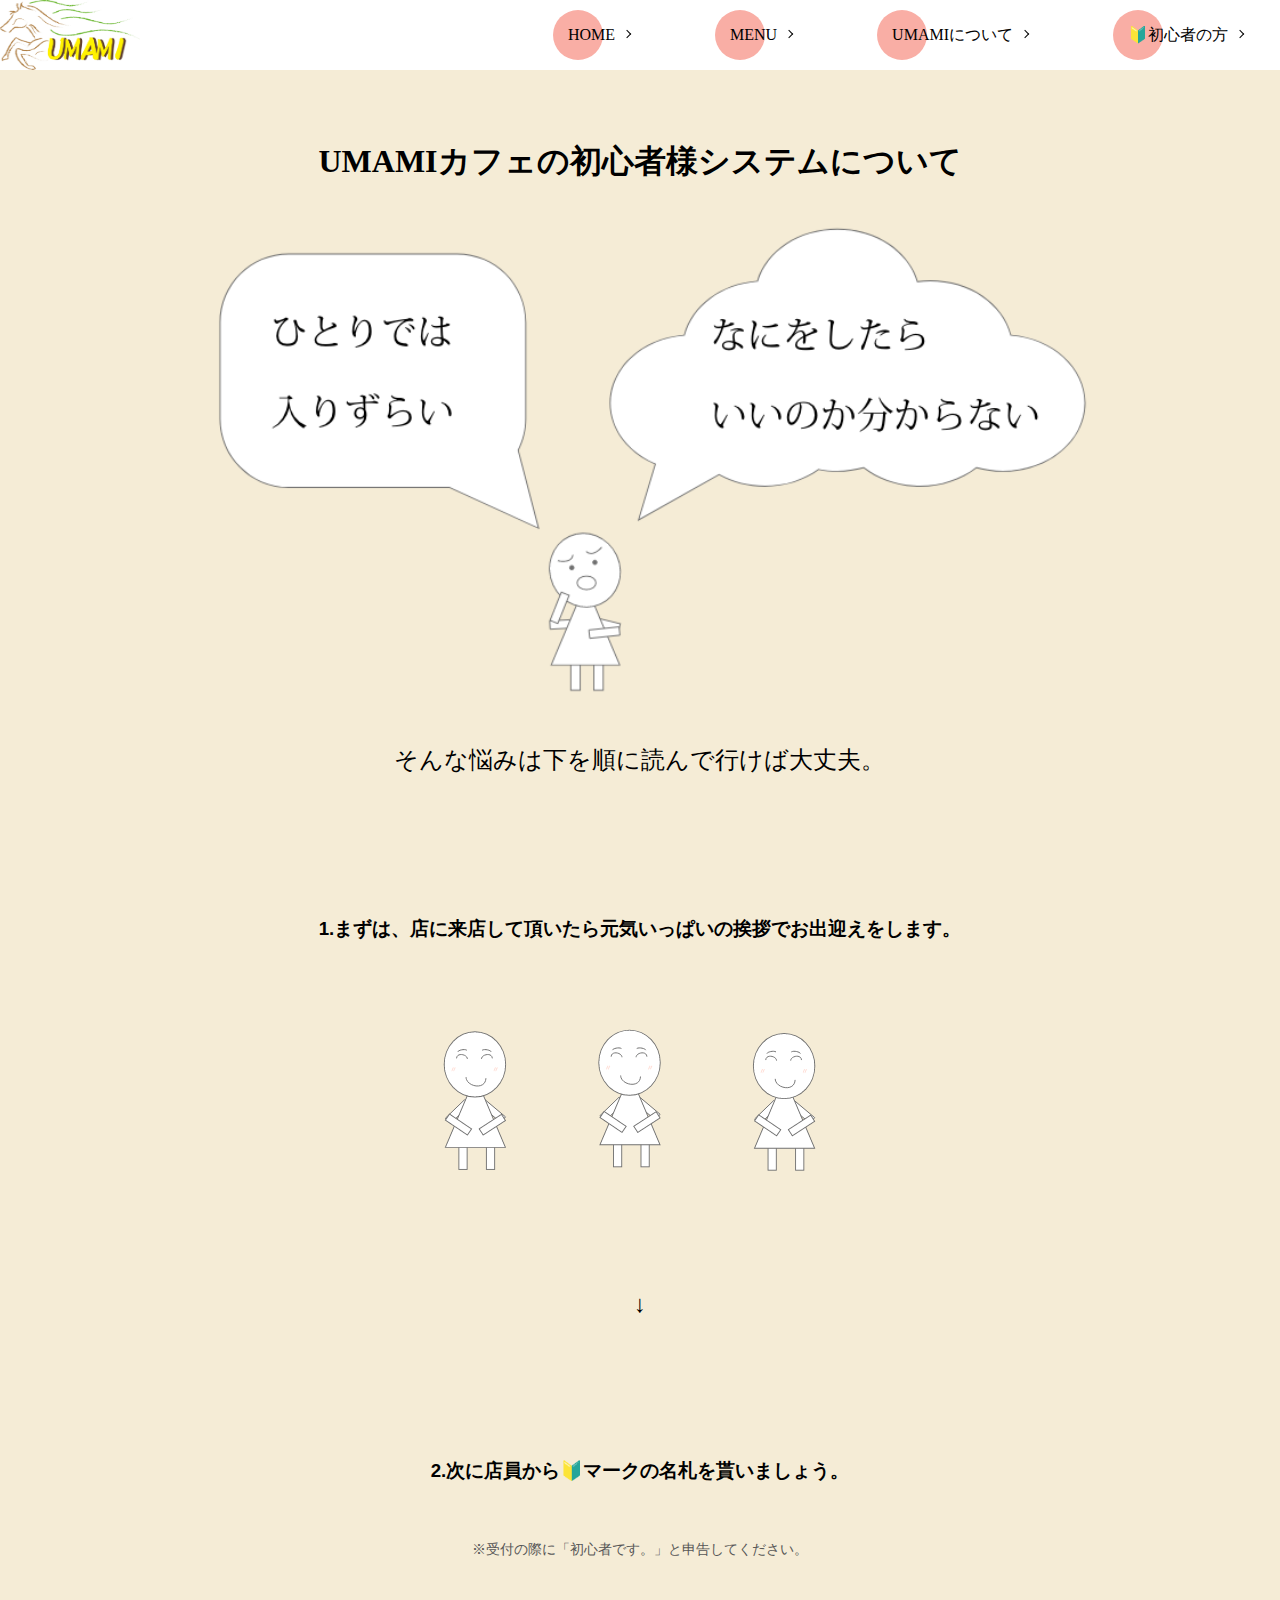
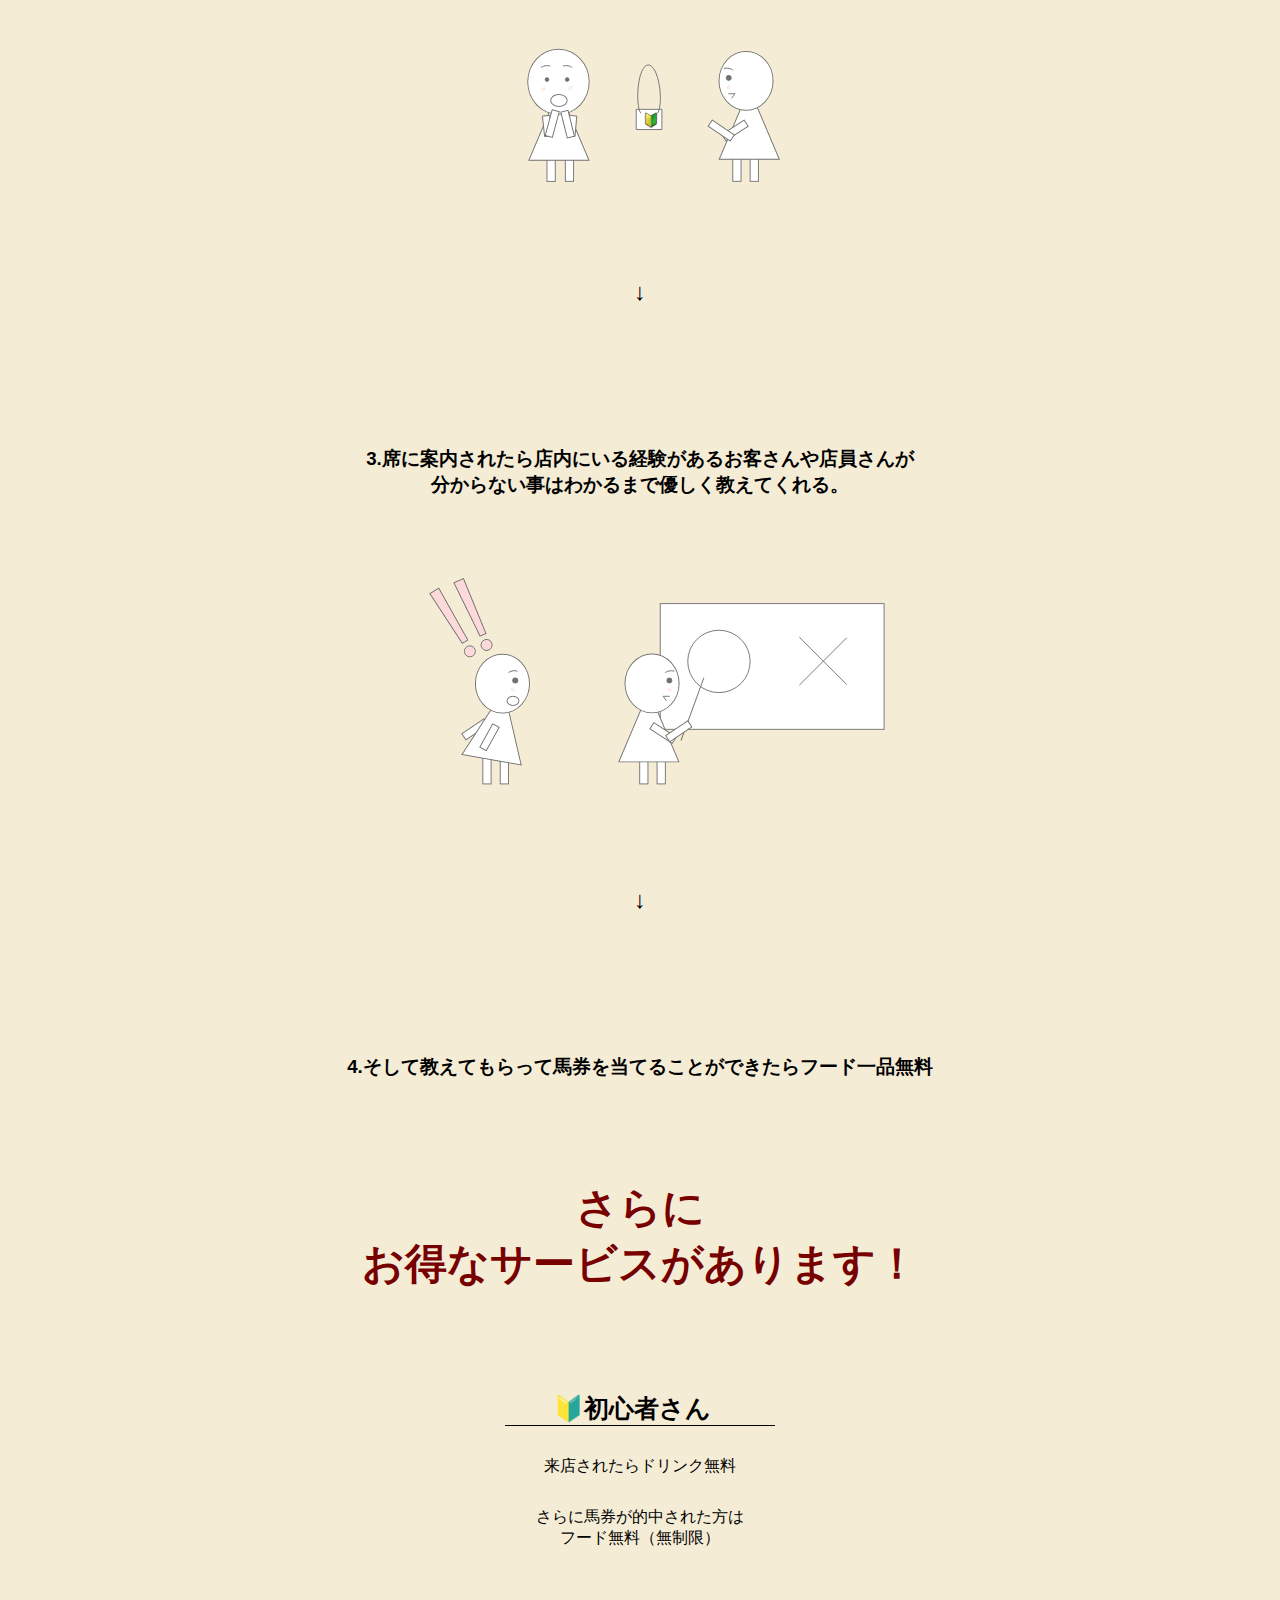
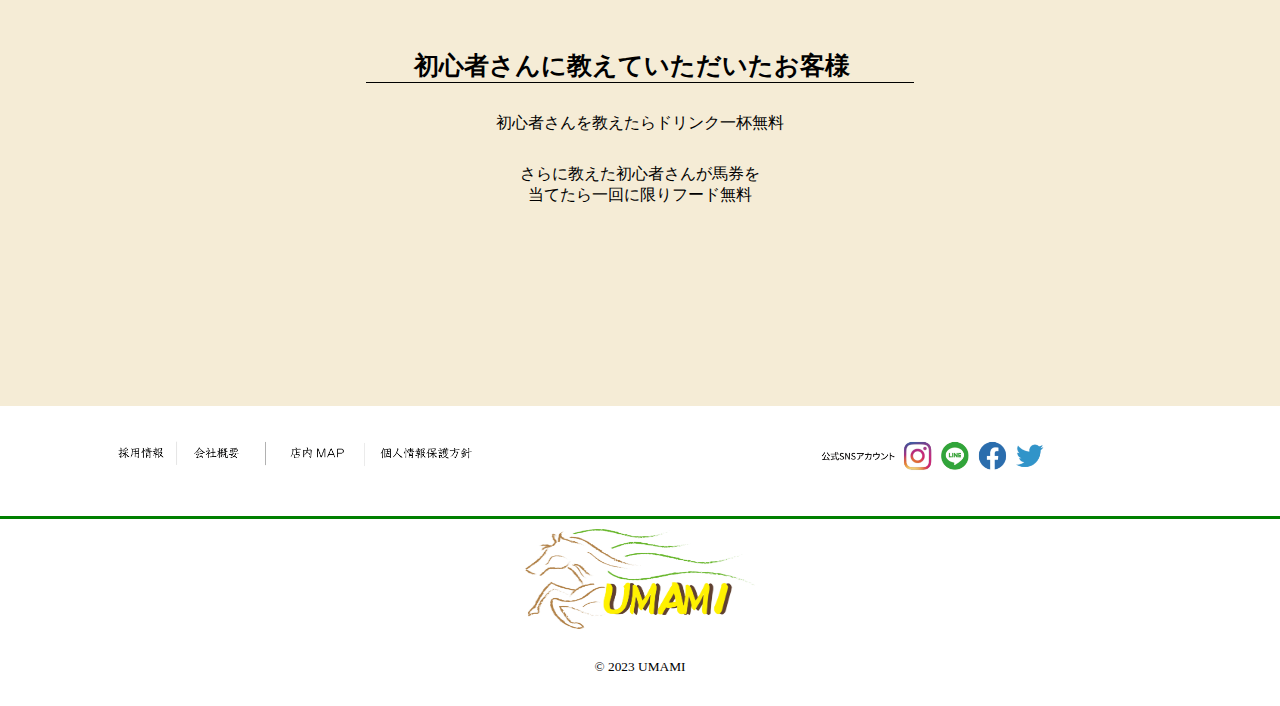
<file: beginner.html>
<!DOCTYPE html>
<html lang="ja">
<head>
    <meta charset="UTF-8">
    <meta http-equiv="X-UA-Compatible" content="ie=edge">
    <title>🔰初心者の方</title>
    <link href="css/beginner.css" rel="stylesheet">
    <link href="css/all.css" rel="stylesheet">
</head>
<body>
    <div id="header">
        <div class="header_main">
            <img src="images/logo_ol.jpg" alt="logo" width="140" height="70">
            <ul>
                <li class="btntransform"><a href="index.html">HOME</a></li>
                <li class="btntransform"><a href="index_menu.html">MENU</a></li>
                <li class="btntransform"><a href="index_concept.html">UMAMIについて</a></li>
                <li class="btntransform"><a href="beginner.html">🔰初心者の方</a></li>
            </ul>
            
        </div>
    </div>
    <div class="beginner_wrap">
        <div class="beginner_first_view">
            <h1>UMAMIカフェの初心者様システムについて</h1>
            <img src="images/beginner_1.png" alt="ひとりでは入りずらい＿＿なにをしたらいいのか分からない">
            <p>そんな悩みは下を順に読んで行けば大丈夫。</p>
        </div>
        <div class="beginner_text">
            <h3>1.まずは、店に来店して頂いたら元気いっぱいの挨拶でお出迎えをします。</h3>
            <img src="images/beginner_2.png" alt="いらしゃいませ">
            <p>↓</p>
        </div>
        <div class="beginner_text">
            <h3>2.次に店員から🔰マークの名札を貰いましょう。</h3>
            <p><span>※受付の際に「初心者です。」と申告してください。</span></p>
            <img src="images/beginner_3.png" alt="はいどうぞ">
            <p>↓</p>
        </div>
        <div class="beginner_text">
            <h3>
                3.席に案内されたら店内にいる経験があるお客さんや店員さんが<br>
                分からない事はわかるまで優しく教えてくれる。
            </h3>
            <img src="images/beginner_4.png" alt="説明します">
            <p>↓</p>
        </div>
        <div class="beginner_text">
            <h3>4.そして教えてもらって馬券を当てることができたらフード一品無料</h3>
        </div>
    </div>
    <div class="beginner_wrap">
        <div class="beginner_bigbox">
            <h2>さらに<br>お得なサービスがあります！</h2>
            <div class="beginner_box">
                <div class="beginner_smallbox">
                    <h3>🔰初心者さん</h3>
                </div>
                <p>来店されたらドリンク無料</p>
                <p>さらに馬券が的中された方は<br>
                    フード無料（無制限）</p>
            </div>
            <div class="beginner_box">
                <div class="beginner_smallbox">
                    <h3>初心者さんに教えていただいたお客様</h3>
                </div>
                <p>初心者さんを教えたらドリンク一杯無料</p>
                <p>さらに教えた初心者さんが馬券を<br>
                    当てたら一回に限りフード無料</p>
            </div>
        </div>
    </div>

    <div id="footer">
        <div class="footer"></div>
        <div class="footer_dot"></div>
        <div class="footer_box">
            <img src="./images/logo_ol.jpg" alt="logo" width="230" height="100">
        </div>
        <small>&copy; 2023 UMAMI</small>
    </div>
</body>
</html>
</file>
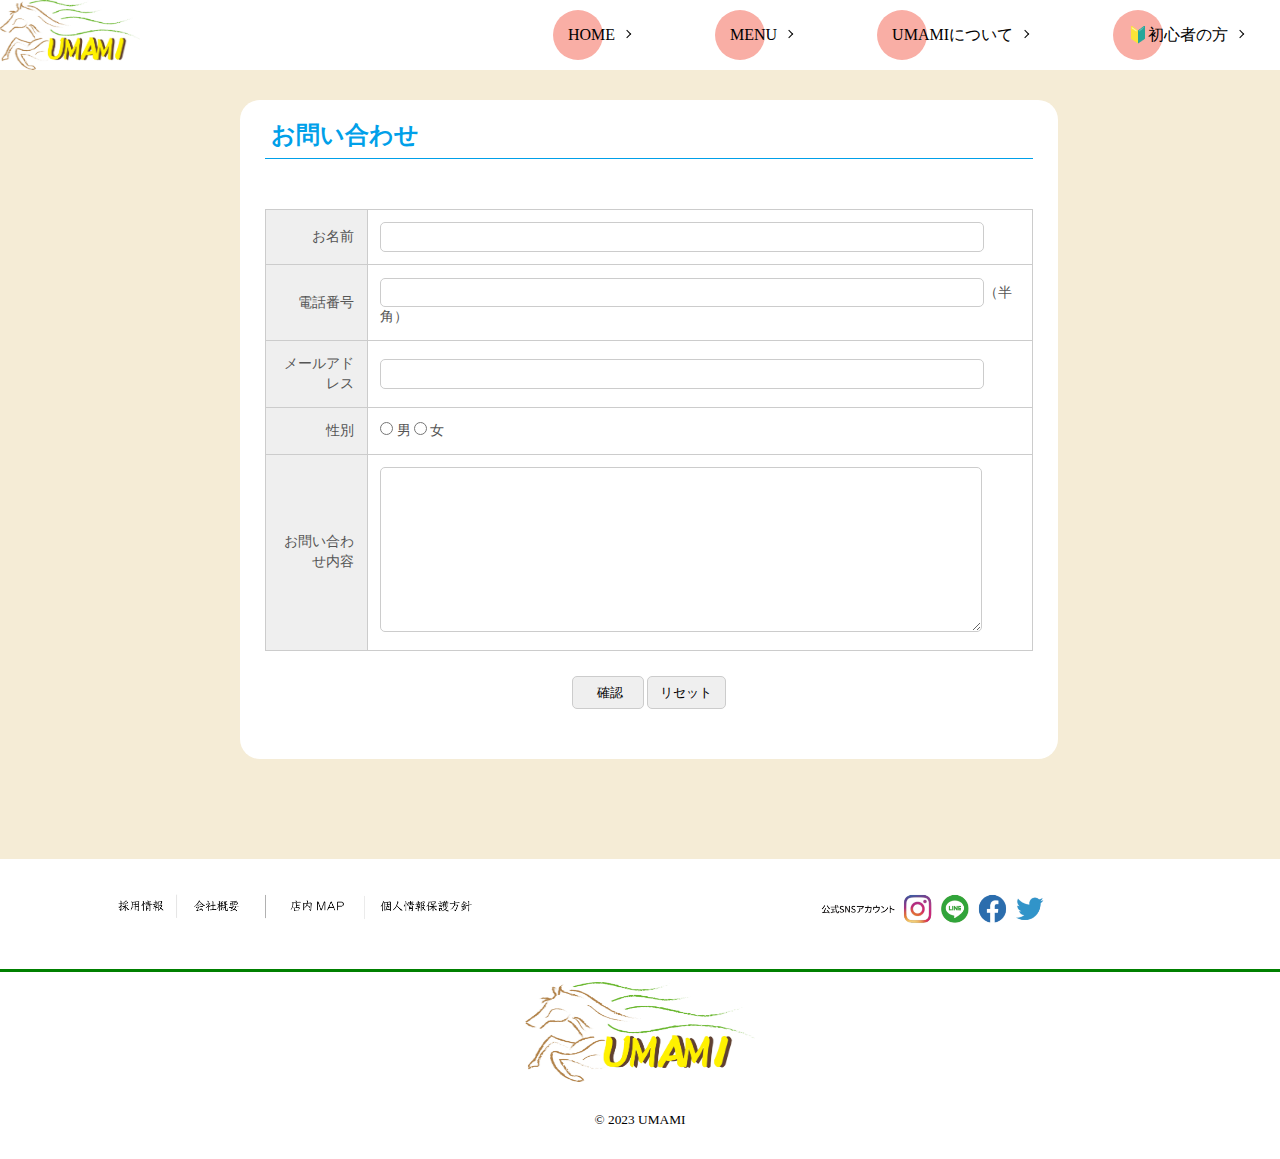
<file: inquiry.html>
<!DOCTYPE html>
<html lang="ja">
<head>
    <meta charset="UTF-8">
    <meta http-equiv="X-UA-Compatible" content="ie=edge">
    <title>お問い合わせ</title>
    <link href="css/inquiry.css" rel="stylesheet">
    <link href="css/all.css" rel="stylesheet">
</head>
<body>
    <div id="header">
        <div class="header_main">
            <img src="images/logo_ol.jpg" alt="logo" width="140" height="70">
            <ul>
                <li class="btntransform"><a href="index.html">HOME</a></li>
                <li class="btntransform"><a href="index_menu.html">MENU</a></li>
                <li class="btntransform"><a href="index_concept.html">UMAMIについて</a></li>
                <li class="btntransform"><a href="beginner.html">🔰初心者の方</a></li>
            </ul>
        </div>
    </div>
    
    <div id="contents_wrap">

        <div id="formWrap">
            <div class="form_inner">
                <h3>お問い合わせ</h3>
            <form method="post" action="mail.php">
            <table class="formTable">
                <tr>
                    <th>お名前</th>
                    <td><input size="70" type="text" name="お名前" required /></td>
                </tr>
                <tr>
                    <th>電話番号</th>
                    <td><input size="70" type="text" name="電話番号" />（半角）</td>
                </tr>
                <tr>
                    <th>メールアドレス</th>
                    <td><input size="70" type="text" name="Email" required /></td>
                </tr>
                <tr>
                    <th>性別</th>
                    <td>
                        <input type="radio" name="性別" value="男" /> 男
                        <input type="radio" name="性別" value="女" /> 女 
                    </td>
                </tr>
                <tr>
                    <th>お問い合わせ内容<br /></th>
                    <td>
                        <textarea name="お問い合わせ内容" cols="70" rows="10"></textarea>
                    </td>
                </tr>
            </table>
                <p align="center">
                    <input type="submit" value="   確認  " /> <input type="reset" value="リセット" />
                </p>
            </form>
            </div>
        </div>
        
    </div>        
    <div id="footer">
        <div class="footer"></div>
        <div class="footer_dot"></div>
        <div class="footer_box">
            <img src="./images/logo_ol.jpg" alt="logo" width="230" height="100">
        </div>
        <small>&copy; 2023 UMAMI</small>
    </div>

</body>
</html>
</file>
<file: css/beginner.css>
body{
    background-color: #F5ECD6;
}
.beginner_wrap{
    display: flex;
    flex-flow: column;
    align-items: center;
    gap: 140px;
}
.beginner_first_view{
    /* width: 100%; */
    display: flex;
    flex-flow: column;
    align-items: center;
    gap: 30px;
}
.beginner_first_view h1{
    margin-top: 140px;
    /* text-align: center; */
}
.beginner_first_view img{
    height: 500px;
}
.beginner_first_view p{
    font-family: ヒラギノ角ゴシック,sans-serif;
    font-size: 24px;
}
.beginner_text{
    display: flex;
    flex-flow: column;
    align-items: center;
    gap: 48px;
    text-align: center;
}
.beginner_text h3{
    font-family: ヒラギノ角ゴシック,sans-serif;
}
.beginner_text p{
    font-family: ヒラギノ角ゴシック,sans-serif;
    font-size: 24px;
}
span{
    font-family: ヒラギノ角ゴシック,sans-serif;
    font-size: 14px;
    color: #575757;
}
.beginner_bigbox{
    display: flex;
    flex-flow: column;
    align-items: center;
    gap: 100px;
    margin-top: 100px;
    margin-bottom: 200px;
}
.beginner_bigbox h2{
    font-size: 42px;
    color: #770000;
    text-align: center;
}
.beginner_box{
    display: flex;
    flex-flow: column;
    align-items: center;
    gap: 30px;
    text-align: center;
}
.beginner_smallbox{
    border-bottom: #000 solid 1px;
    padding-left: 3em;
    padding-right: 4em;
}
.beginner_smallbox h3{
    font-size: 25px;
}
</file>
<file: css/all.css>
*{
    padding: 0;
    margin: 0;
}
a{
    text-decoration: none;
    color: #000;
}
body{
    background-color: #F5ECD6;
}
#header{
    width: 100%;
    background-color: #fff;
    height: 70px;
    position: fixed;
    z-index: 999;
    top: 0;
}
.header_main{
    /* border: 1px tomato solid; */
    display: flex;
}
.header_main ul{
    display: flex;
    list-style-type: none;
    justify-content: flex-end;
    width: 85%;
    gap: 100px;
    margin-top: 10px;

    /* margin: auto 0; */
    /* border: 1px solid tomato; */
}
.btntransform,.btntransform2,.btntransform3{
    /*丸の基点とするためrelativeを指定*/
	position: relative;
    /*ボタンの形状*/	
    display: inline-block;
	padding:0 0 0 15px;
	line-height: 50px;
    color: #333;
    text-decoration: none;
    outline: none;
    /* border: 1px solid tomato; */
}
/* 丸が動く */
.btntransform::before{
	content:'';
    /*絶対配置で丸の位置を決める*/
	position:absolute;
	left:0;
	z-index: -1;
    /*丸の形状*/
	width:50px;
	height:50px;
	background: #f9aea5;
	border-radius:25px;
    /*アニメーションの指定*/
    transition:.3s ease-out;
}
/*hoverした際の形状*/
.btntransform:hover::before{
	width: calc(100% + 30px);
}
/* 矢印の形状 */
.btntransform::after{
	position: absolute;
    content: '';
    top: 1.3em;
    right: -15px;
    width: 5px;
    height: 5px;
    border-top: 1px solid #000;
    border-right: 1px solid #000;
    transform: rotate(45deg);
    /* border: 1px solid tomato; */
}




#footer{
    width: 100%;
    height: 300px;
    background-color: #fff;
    /* border: 1px solid tomato; */
}
.footer{
    width: 100%;
    height: 30px;
}
.footer_dot{
    background-image: url(../images/footer.png);
    background-repeat: no-repeat;
    background-size: 100%;
    width: 100%;
    height: 60px;
    /* border: 1px solid tomato; */
}
.footer_box{
    border-top: 3px solid green;
    width: 100%;
    height: 100px;
    margin-top: 20px;
    padding: 10px 0 30px 0;
    display: flex;
    justify-content: center;
}
small{
    display: flex;
    justify-content: center;
    color: #000;
}
</file>
<file: css/inquiry.css>
/*---------------------------------
メールフォーム
---------------------------------*/
#formWrap{
    width: 100%;
}
.form_inner{
    width: 50%;
    margin: 0 auto;
    background-color: #FFF;
    min-width: 768px;
    padding: 25px;
    margin-top: 100px;
    margin-bottom: 100px;
    -webkit-border-radius:20px;
    -moz-border-radius: 20px;
    -o-border-radius: 20px;
    -ms-border-radius: 20px;
    border-radius: 20px; 
}
.form_inner h3{
    font-size: 24px;
    color: #00a0e9;
    border-bottom: 1px solid #00a0e9;
    padding-left: 6.25px;
    padding-bottom: 12.5px;
    margin-bottom: 50px;
}
.form_inner p{
    margin: 25px 0;
}

.form_inner p a{
    color: #00a0e9;
}
#formWrap {
    width:800px;
    margin:0 auto;
    color:#555;
    line-height:150%;
    font-size:85%;
}
table.formTable{
    width:100%;
    margin:0 auto;
    border-collapse:collapse;
}
table.formTable td,table.formTable th{
    border:1px solid #ccc;
    padding:12.5px;
}
table.formTable th{
    widows: 40%;
    font-weight:normal;
    background:#efefef;
    text-align:right;
}
input,textarea{
    padding: 6.25px 12.5px;
    -webkit-border-radius:5px;
    -moz-border-radius: 5px;
    -o-border-radius: 5px;
    -ms-border-radius: 5px;
    border-radius: 5px;
    border:1px solid #CCCCCC;
}
.form_require {
    color: #ED1E79;
    font-size: 12px;
}
</file>
